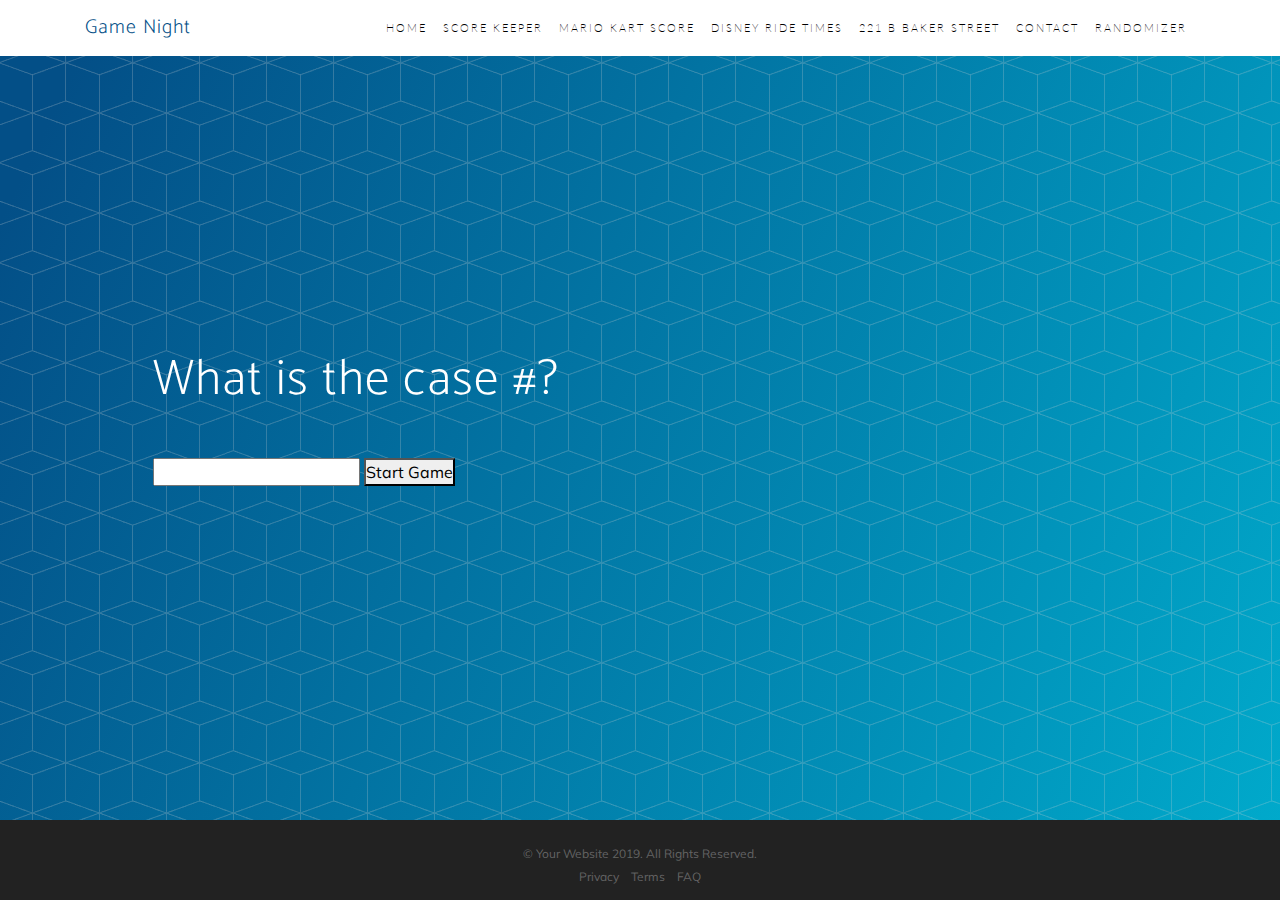
<file: pages/bakerstreet.html>
<!DOCTYPE html>
<html lang="en">

<head>

    <meta charset="utf-8">
    <meta name="viewport" content="width=device-width, initial-scale=1, shrink-to-fit=no">
    <meta name="description" content="">
    <meta name="author" content="">

    <title>Zach Marshall</title>

    <!-- Bootstrap core CSS -->
    <link href="../vendor/bootstrap/css/bootstrap.min.css" rel="stylesheet">

    <!-- Custom fonts for this template -->
    <link href="../vendor/fontawesome-free/css/all.min.css" rel="stylesheet">
    <link rel="stylesheet" href="../vendor/simple-line-icons/css/simple-line-icons.css">
    <link href="https://fonts.googleapis.com/css?family=Lato" rel="stylesheet">
    <link href="https://fonts.googleapis.com/css?family=Catamaran:100,200,300,400,500,600,700,800,900" rel="stylesheet">
    <link href="https://fonts.googleapis.com/css?family=Muli" rel="stylesheet">

    <!-- Custom styles for this template -->
    <link href="../css/new-age.min.css" rel="stylesheet">
    <link href="../css/newStyles.css" rel="stylesheet">

</head>

<body id="page-top">

    <!-- Navigation -->
    <nav class="navbar navbar-expand-lg navbar-light fixed-top" id="mainNav">
        <div class="container">
            <a class="navbar-brand js-scroll-trigger" href="#page-top">Game Night</a>
            <button class="navbar-toggler navbar-toggler-right" type="button" data-toggle="collapse"
                data-target="#navbarResponsive" aria-controls="navbarResponsive" aria-expanded="false"
                aria-label="Toggle navigation">
                <i class="fas fa-bars"></i>
            </button>
            <div class="collapse navbar-collapse" id="navbarResponsive">
                <ul class="navbar-nav ml-auto">
                    <li class="nav-item">
                        <a class="nav-link js-scroll-trigger menu-link-item" href="../index.html">Home</a>
                    </li>
                    <li class="nav-item">
                        <a class="nav-link js-scroll-trigger menu-link-item" href="../pages/score.html">Score Keeper</a>
                    </li>
                    <li class="nav-item">
                        <a class="nav-link js-scroll-trigger menu-link-item" href="../pages/mario.html">Mario Kart
                            Score</a>
                    </li>
                    <li class="nav-item">
                        <a class="nav-link js-scroll-trigger menu-link-item" href="../pages/disney.html">Disney Ride
                            Times</a>
                    </li>
                    <li class="nav-item">
                        <a class="nav-link js-scroll-trigger menu-link-item" href="../pages/bakerstreet.html">221 B
                            Baker Street</a>
                    </li>
                    <li class="nav-item">
                        <a class="nav-link js-scroll-trigger menu-link-item" href="../pages/contact.html">Contact</a>
                    </li>
                    <li class="nav-item">
                        <a class="nav-link js-scroll-trigger menu-link-item"
                            href="../pages/randomizer.html">Randomizer</a>
                    </li>
                </ul>
            </div>
        </div>
    </nav>

    <header class="masthead">
        <div class="container h-100">
            <div class="row h-100">
                <div class="col-lg-7 my-auto">
                    <div class="header-content mx-auto">
                        <h1 class="mb-5" id="getCaseNum">What is the case #?</h1>
                        <input type="number" step="1" min=1 id="caseNum">
                        <button type="button" onclick="startGame()">Start Game</button>
                        <div class="center" id="outputCase">
                            <p class="header" id="outputCaseTitle"></p>
                            <p id="outputCaseText"></p>
                        </div>
                        <div class="center" id="getClue" style="visibility: hidden;">
                            <p id="roomQuestion">What location are you in?</p>
                            <select id="userLocation">
                                <option value="-1"></option>
                                <option value="0">Apothecary</option>
                                <option value="1">Bank</option>
                                <option value="2">Carriage Depot</option>
                                <option value="3">Dock</option>
                                <option value="4">Hotel</option>
                                <option value="5">Locksmith</option>
                                <option value="6">Museum</option>
                                <option value="7">Newspaper Shop</option>
                                <option value="8">Park</option>
                                <option value="9">Pawnbroker</option>
                                <option value="10">Playhouse</option>
                                <option value="11">Pub</option>
                                <option value="12">Scotland Yard</option>
                                <option value="13">Tobacconist</option>
                            </select>
                            <button type="button" onclick="getClue()">Get Clue</button>
                            <p id="outputClueText"></p>
                        </div>
                        <div class="col-lg-5 my-auto">
                            <div class="device-container">
                                <div class="device-mockup iphone6_plus portrait white">
                                </div>
                            </div>
                        </div>
                        <div>
                        </div>
                    </div>
    </header>



    <footer id="footer">
        <div class="container">
            <p>&copy; Your Website 2019. All Rights Reserved.</p>
            <ul class="list-inline">
                <li class="list-inline-item">
                    <a href="#">Privacy</a>
                </li>
                <li class="list-inline-item">
                    <a href="#">Terms</a>
                </li>
                <li class="list-inline-item">
                    <a href="#">FAQ</a>
                </li>
            </ul>
        </div>
    </footer>

    <!-- Bootstrap core JavaScript -->
    <script src="../vendor/jquery/jquery.min.js"></script>
    <script src="../vendor/bootstrap/js/bootstrap.bundle.min.js"></script>

    <!-- Plugin JavaScript -->
    <script src="../vendor/jquery-easing/jquery.easing.min.js"></script>

    <!-- Custom scripts for this template -->
    <script src="../bootstrap_js/new-age.min.js"></script>
    <script src="../app_js/clues.js"></script>

</body>

</html>
</file>
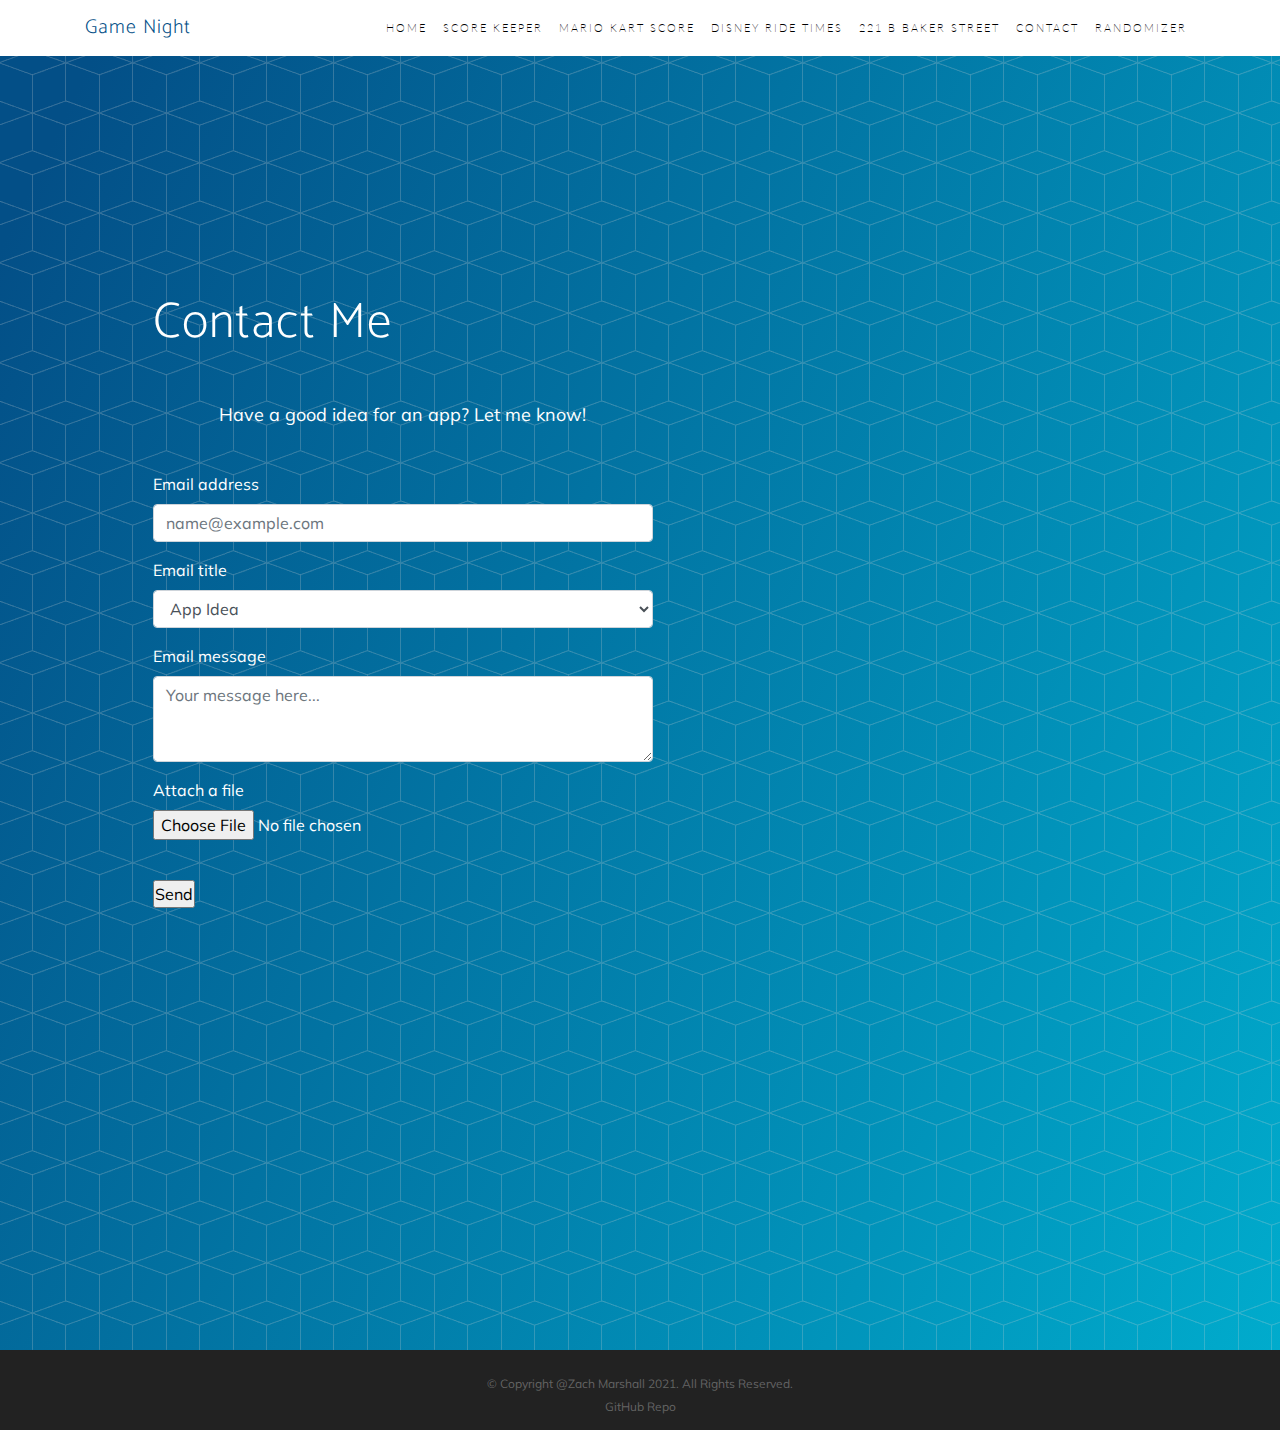
<file: pages/contact.html>
<!DOCTYPE html>
<html lang="en">

<head>

    <meta charset="utf-8">
    <meta name="viewport" content="width=device-width, initial-scale=1, shrink-to-fit=no">
    <meta name="description" content="">
    <meta name="author" content="">

    <title>Zach Marshall</title>

    <!-- Bootstrap core CSS -->
    <link href="../vendor/bootstrap/css/bootstrap.min.css" rel="stylesheet">

    <!-- Custom fonts for this template -->
    <link href="../vendor/fontawesome-free/css/all.min.css" rel="stylesheet">
    <link rel="stylesheet" href="../vendor/simple-line-icons/css/simple-line-icons.css">
    <link href="https://fonts.googleapis.com/css?family=Lato" rel="stylesheet">
    <link href="https://fonts.googleapis.com/css?family=Catamaran:100,200,300,400,500,600,700,800,900" rel="stylesheet">
    <link href="https://fonts.googleapis.com/css?family=Muli" rel="stylesheet">

    <!-- Custom styles for this template -->
    <link href="../css/new-age.min.css" rel="stylesheet">
    <link href="../css/newStyles.css" rel="stylesheet">

</head>

<body id="page-top">

    <!-- Navigation -->
    <nav class="navbar navbar-expand-lg navbar-light fixed-top" id="mainNav">
        <div class="container">
            <a class="navbar-brand js-scroll-trigger" href="#page-top">Game Night</a>
            <button class="navbar-toggler navbar-toggler-right" type="button" data-toggle="collapse"
                data-target="#navbarResponsive" aria-controls="navbarResponsive" aria-expanded="false"
                aria-label="Toggle navigation">
                <i class="fas fa-bars"></i>
            </button>
            <div class="collapse navbar-collapse" id="navbarResponsive">
                <ul class="navbar-nav ml-auto">
                    <li class="nav-item">
                        <a class="nav-link js-scroll-trigger menu-link-item" href="../index.html">Home</a>
                    </li>
                    <li class="nav-item">
                        <a class="nav-link js-scroll-trigger menu-link-item" href="../pages/score.html">Score Keeper</a>
                    </li>
                    <li class="nav-item">
                        <a class="nav-link js-scroll-trigger menu-link-item" href="../pages/mario.html">Mario Kart
                            Score</a>
                    </li>
                    <li class="nav-item">
                        <a class="nav-link js-scroll-trigger menu-link-item" href="../pages/disney.html">Disney Ride
                            Times</a>
                    </li>
                    <li class="nav-item">
                        <a class="nav-link js-scroll-trigger menu-link-item" href="../pages/bakerstreet.html">221 B
                            Baker Street</a>
                    </li>
                    <li class="nav-item">
                        <a class="nav-link js-scroll-trigger menu-link-item" href="../pages/contact.html">Contact</a>
                    </li>
                    <li class="nav-item">
                        <a class="nav-link js-scroll-trigger menu-link-item"
                            href="../pages/randomizer.html">Randomizer</a>
                    </li>
                </ul>
            </div>
        </div>
    </nav>

    <header class="masthead" id="container">
        <div class="container h-100" id="main">
            <div class="row h-100">
                <div class="col-lg-7 my-auto">
                    <div class="header-content mx-auto">
                        <h1 class="mb-5">Contact Me</h1>
                        <div id="container-inside" style="text-align: center;" class="lgtext-respond">
                            <p>Have a good idea for an app? Let me know!</p><br>
                        </div>
                        <form>
                            <div class="form-group">
                                <label for="exampleFormControlInput1">Email address</label>
                                <input type="email" class="form-control" id="exampleFormControlInput1"
                                    placeholder="name@example.com">
                            </div>
                            <div class="form-group">
                                <label for="exampleFormControlSelect1">Email title</label>
                                <select class="form-control" id="exampleFormControlSelect1">
                                    <option>App Idea</option>
                                    <option>Collaboration Idea</option>
                                    <option>I want to give you money</option>
                                </select>
                            </div>
                            <div class="form-group">
                                <label for="exampleFormControlTextarea1">Email message</label>
                                <textarea class="form-control" id="exampleFormControlTextarea1" rows="3"
                                    placeholder="Your message here..."></textarea>
                            </div>
                            <div class="form-group">
                                <label for="exampleFormControlFile1">Attach a file</label>
                                <input type="file" class="form-control-file" id="exampleFormControlFile1">
                            </div><br>
                            <input type="button" class="text-respond" value="Send" id="submitBtn">
                            <div style="padding-bottom: 110px;"></div>
                        </form>
                        <div class="col-lg-5 my-auto">
                            <div class="device-container">
                                <div class="device-mockup iphone6_plus portrait white">
                                </div>
                            </div>
                        </div>
                        <div>
                        </div>
                    </div>
    </header>



    <footer id="footer">
        <div class="container">
            <p>&copy; Copyright @Zach Marshall 2021. All Rights Reserved.</p>
            <ul class="list-inline">
                <li class="list-inline-item">
                    <a href="https://github.com/zachbmarshall/gamenight">GitHub Repo</a>
                </li>
            </ul>
        </div>
    </footer>

    <!-- Bootstrap core JavaScript -->
    <script src="../vendor/jquery/jquery.min.js"></script>
    <script src="../vendor/bootstrap/js/bootstrap.bundle.min.js"></script>

    <!-- Plugin JavaScript -->
    <script src="../vendor/jquery-easing/jquery.easing.min.js"></script>

    <!-- Custom scripts for this template -->
    <script src="../bootstrap_js/new-age.min.js"></script>
    <script src="../app_js/clues.js"></script>

</body>

</html>
</file>
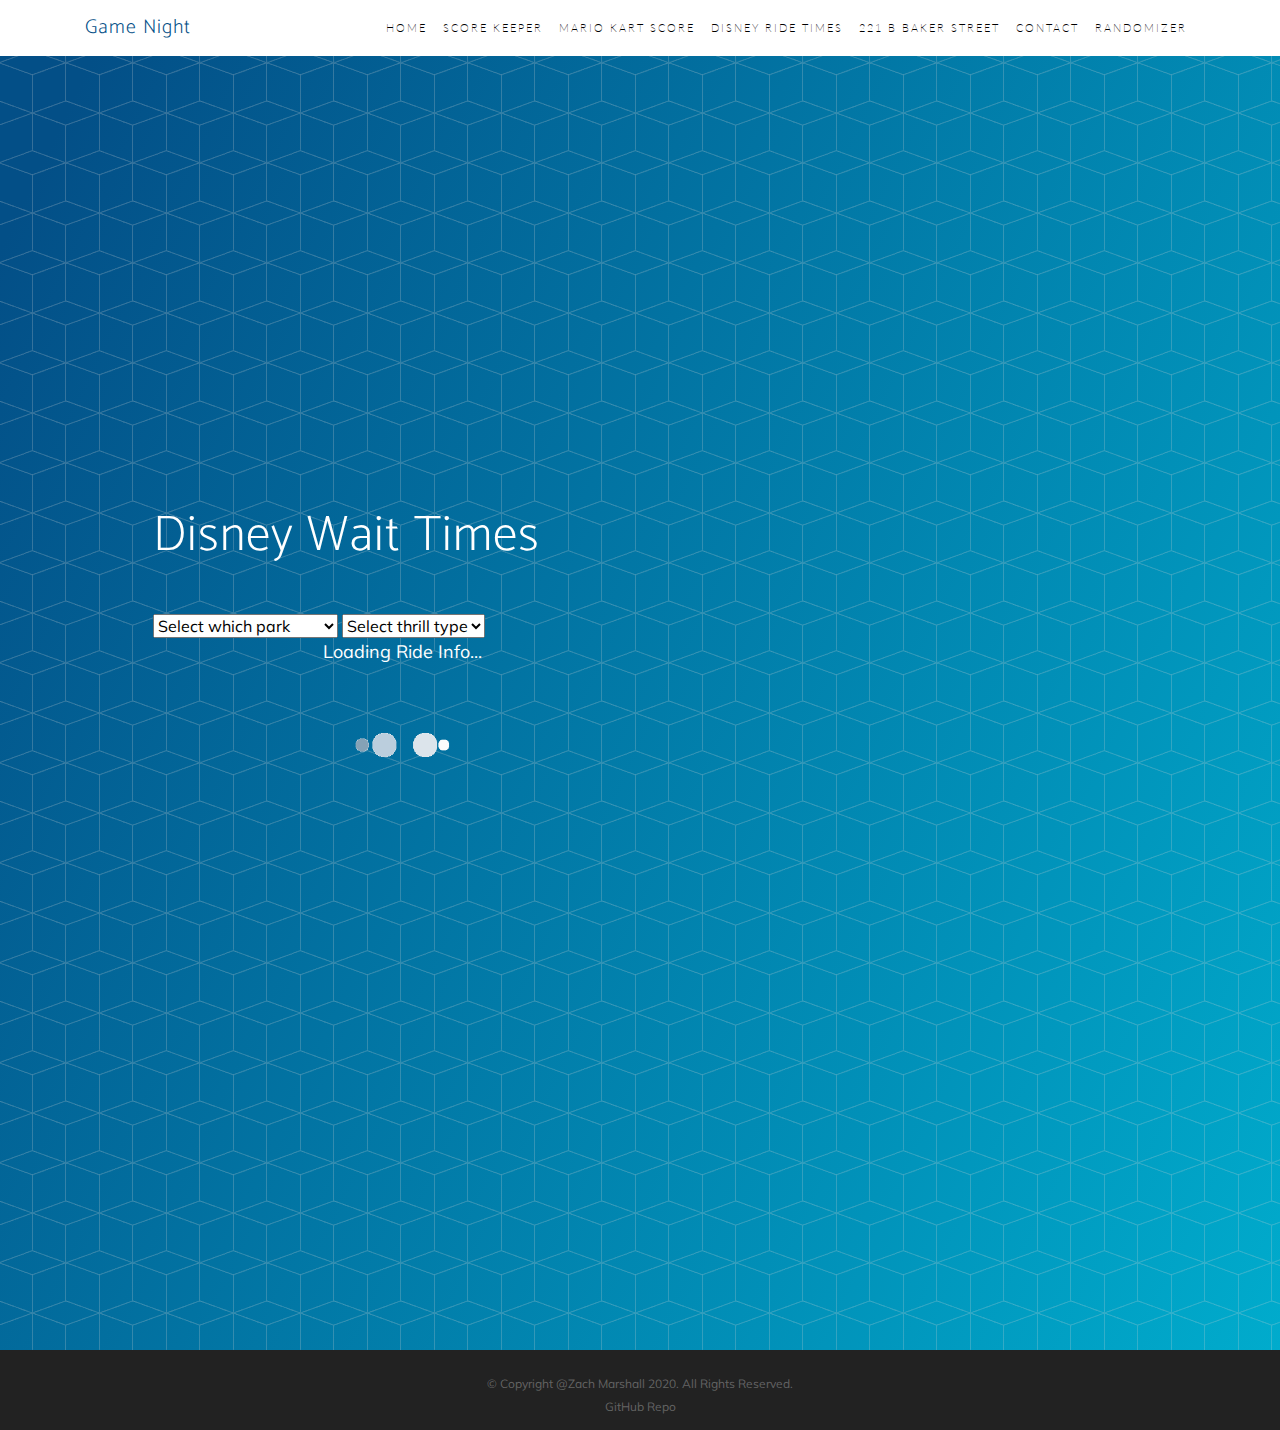
<file: pages/disney.html>
<!DOCTYPE html>
<html lang="en">

<head>

    <meta charset="utf-8">
    <meta name="viewport" content="width=device-width, initial-scale=1, shrink-to-fit=no">
    <meta name="description" content="">
    <meta name="author" content="">

    <title>Zach Marshall</title>

    <!-- Bootstrap core CSS -->
    <link href="../vendor/bootstrap/css/bootstrap.min.css" rel="stylesheet">

    <!-- Custom fonts for this template -->
    <link href="../vendor/fontawesome-free/css/all.min.css" rel="stylesheet">
    <link rel="stylesheet" href="../vendor/simple-line-icons/css/simple-line-icons.css">
    <link href="https://fonts.googleapis.com/css?family=Lato" rel="stylesheet">
    <link href="https://fonts.googleapis.com/css?family=Catamaran:100,200,300,400,500,600,700,800,900" rel="stylesheet">
    <link href="https://fonts.googleapis.com/css?family=Muli" rel="stylesheet">

    <!-- Custom styles for this template -->
    <link href="../css/new-age.min.css" rel="stylesheet">
    <link href="../css/newStyles.css" rel="stylesheet">

</head>

<body id="page-top">

    <!-- Navigation -->
    <nav class="navbar navbar-expand-lg navbar-light fixed-top" id="mainNav">
        <div class="container">
            <a class="navbar-brand js-scroll-trigger" href="#page-top">Game Night</a>
            <button class="navbar-toggler navbar-toggler-right" type="button" data-toggle="collapse"
                data-target="#navbarResponsive" aria-controls="navbarResponsive" aria-expanded="false"
                aria-label="Toggle navigation">
                <i class="fas fa-bars"></i>
            </button>
            <div class="collapse navbar-collapse" id="navbarResponsive">
                <ul class="navbar-nav ml-auto">
                    <li class="nav-item">
                        <a class="nav-link js-scroll-trigger menu-link-item" href="../index.html">Home</a>
                    </li>
                    <li class="nav-item">
                        <a class="nav-link js-scroll-trigger menu-link-item" href="../pages/score.html">Score Keeper</a>
                    </li>
                    <li class="nav-item">
                        <a class="nav-link js-scroll-trigger menu-link-item" href="../pages/mario.html">Mario Kart Score</a>
                    </li>
                    <li class="nav-item">
                        <a class="nav-link js-scroll-trigger menu-link-item" href="../pages/disney.html">Disney Ride
                            Times</a>
                    </li>
                    <li class="nav-item">
                        <a class="nav-link js-scroll-trigger menu-link-item" href="../pages/bakerstreet.html">221 B
                            Baker Street</a>
                    </li>
                    <li class="nav-item">
                        <a class="nav-link js-scroll-trigger menu-link-item" href="../pages/contact.html">Contact</a>
                    </li>
                    <li class="nav-item">
                        <a class="nav-link js-scroll-trigger menu-link-item" href="../pages/randomizer.html">Randomizer</a>
                      </li>
                </ul>
            </div>
        </div>
    </nav>

    <header class="masthead" id="container">
        <div class="container h-100" id="main">
            <div class="row h-100">
                <div class="col-lg-7 my-auto">
                    <div class="header-content mx-auto">
                        <h1 class="mb-5" id="heading">Disney Wait Times</h1>
                        <select id="parkSelect" class="text-respond select">
                            <option value="null" disabled selected>Select which park</option>
                            <option value="both">Both Parks</option>
                            <option value="California Adventures">California Adventures</option>
                            <option value="Disneyland">Disneyland</option>
                        </select>
                        <select id="thrillSelect" class="text-respond select">
                            <option value="null" disabled selected>Select thrill type</option>
                            <option value="allRides">All Rides</option>
                            <option value="Thrill">Thrill Rides</option>
                            <option value="Leisure">Leisure Rides</option>
                        </select>
                        <div id="landSelect" style="display: none;">
                            <div class="center-div" id="CARides">
                                <select class="text-respond select" id="CASelect">
                                    <option value="null" disabled selected>Select which land</option>
                                    <option value="allLands">All Lands</option>
                                    <option value="Cars Land">Cars Land</option>
                                    <option value="Grizzly Peak">Grizzly Peak</option>
                                    <option value="Hollywood Land">Hollywood Land</option>
                                    <option value="Pixar Pier">Pixar Pier</option>
                                </select>
                            </div>
                            <div class="center-div" id="disneyRides">
                                <select class="text-respond select" id="disneySelect">
                                    <option value="null" disabled selected>Select which land</option>
                                    <option value="allLands">All Lands</option>
                                    <option value="Adventureland">Adventureland</option>
                                    <option value="Critter Country">Critter Country</option>
                                    <option value="Fantasyland">Fantasyland</option>
                                    <option value="Frontierland">Frontierland</option>
                                    <option value="Mickey's Toontown">Mickey's Toontown</option>
                                    <option value="New Orleans Square">New Orleans Square</option>
                                    <option value="Star Wars: Galaxy's Edge">Star Wars: Galaxy's Edge</option>
                                    <option value="Tomorrowland">Tomorrowland</option>
                                </select>
                            </div>
                        </div>
                        <div id="isLoaded" style="display: none;">
                            <input type="submit" class="text-respond myButton" value="Search" id="sortRides">
                        </div>
                    </div>
                    <div id="rideInfo">
                        <div id="loadingDiv" style="text-align: center;">
                            <p>Loading Ride Info...</p>
                            <img src="../img/loading.gif" alt="loading..." class="animated-gif">
                        </div>
                    </div>
                    <div class="col-lg-5 my-auto">
                        <div class="device-container">
                            <div class="device-mockup iphone6_plus portrait white">
                            </div>
                        </div>
                    </div>
                    <div>
                    </div>
                </div>
            </div>
        </div>
    </header>



    <footer id="footer">
        <div class="container">
            <p>&copy; Copyright @Zach Marshall 2020. All Rights Reserved.</p>
            <ul class="list-inline">
                <li class="list-inline-item">
                    <a href="https://github.com/zachbmarshall/CreativeProject">GitHub Repo</a>
                </li>
            </ul>
        </div>
    </footer>

    <!-- Bootstrap core JavaScript -->
    <script src="../vendor/jquery/jquery.min.js"></script>
    <script src="../vendor/bootstrap/js/bootstrap.bundle.min.js"></script>

    <!-- Plugin JavaScript -->
    <script src="../vendor/jquery-easing/jquery.easing.min.js"></script>

    <!-- Custom scripts for this template -->
    <script src="../bootstrap_js/new-age.min.js"></script>
    <script text="type/javascript" src="../app_js/class.js"></script>
    <script text="type/javascript" src="../app_js/functions.js"></script>
    <script text="type/javascript" src="../app_js/orderData.js"></script>
    <script text="type/javascript" src="../app_js/disney.js"></script>

</body>

</html>
</file>
<file: vendor/simple-line-icons/css/simple-line-icons.css>
@font-face {
  font-family: 'simple-line-icons';
  src: url('../fonts/Simple-Line-Icons.eot?v=2.4.0');
  src: url('../fonts/Simple-Line-Icons.eot?v=2.4.0#iefix') format('embedded-opentype'), url('../fonts/Simple-Line-Icons.woff2?v=2.4.0') format('woff2'), url('../fonts/Simple-Line-Icons.ttf?v=2.4.0') format('truetype'), url('../fonts/Simple-Line-Icons.woff?v=2.4.0') format('woff'), url('../fonts/Simple-Line-Icons.svg?v=2.4.0#simple-line-icons') format('svg');
  font-weight: normal;
  font-style: normal;
}
/*
 Use the following CSS code if you want to have a class per icon.
 Instead of a list of all class selectors, you can use the generic [class*="icon-"] selector, but it's slower:
*/
.icon-user,
.icon-people,
.icon-user-female,
.icon-user-follow,
.icon-user-following,
.icon-user-unfollow,
.icon-login,
.icon-logout,
.icon-emotsmile,
.icon-phone,
.icon-call-end,
.icon-call-in,
.icon-call-out,
.icon-map,
.icon-location-pin,
.icon-direction,
.icon-directions,
.icon-compass,
.icon-layers,
.icon-menu,
.icon-list,
.icon-options-vertical,
.icon-options,
.icon-arrow-down,
.icon-arrow-left,
.icon-arrow-right,
.icon-arrow-up,
.icon-arrow-up-circle,
.icon-arrow-left-circle,
.icon-arrow-right-circle,
.icon-arrow-down-circle,
.icon-check,
.icon-clock,
.icon-plus,
.icon-minus,
.icon-close,
.icon-event,
.icon-exclamation,
.icon-organization,
.icon-trophy,
.icon-screen-smartphone,
.icon-screen-desktop,
.icon-plane,
.icon-notebook,
.icon-mustache,
.icon-mouse,
.icon-magnet,
.icon-energy,
.icon-disc,
.icon-cursor,
.icon-cursor-move,
.icon-crop,
.icon-chemistry,
.icon-speedometer,
.icon-shield,
.icon-screen-tablet,
.icon-magic-wand,
.icon-hourglass,
.icon-graduation,
.icon-ghost,
.icon-game-controller,
.icon-fire,
.icon-eyeglass,
.icon-envelope-open,
.icon-envelope-letter,
.icon-bell,
.icon-badge,
.icon-anchor,
.icon-wallet,
.icon-vector,
.icon-speech,
.icon-puzzle,
.icon-printer,
.icon-present,
.icon-playlist,
.icon-pin,
.icon-picture,
.icon-handbag,
.icon-globe-alt,
.icon-globe,
.icon-folder-alt,
.icon-folder,
.icon-film,
.icon-feed,
.icon-drop,
.icon-drawer,
.icon-docs,
.icon-doc,
.icon-diamond,
.icon-cup,
.icon-calculator,
.icon-bubbles,
.icon-briefcase,
.icon-book-open,
.icon-basket-loaded,
.icon-basket,
.icon-bag,
.icon-action-undo,
.icon-action-redo,
.icon-wrench,
.icon-umbrella,
.icon-trash,
.icon-tag,
.icon-support,
.icon-frame,
.icon-size-fullscreen,
.icon-size-actual,
.icon-shuffle,
.icon-share-alt,
.icon-share,
.icon-rocket,
.icon-question,
.icon-pie-chart,
.icon-pencil,
.icon-note,
.icon-loop,
.icon-home,
.icon-grid,
.icon-graph,
.icon-microphone,
.icon-music-tone-alt,
.icon-music-tone,
.icon-earphones-alt,
.icon-earphones,
.icon-equalizer,
.icon-like,
.icon-dislike,
.icon-control-start,
.icon-control-rewind,
.icon-control-play,
.icon-control-pause,
.icon-control-forward,
.icon-control-end,
.icon-volume-1,
.icon-volume-2,
.icon-volume-off,
.icon-calendar,
.icon-bulb,
.icon-chart,
.icon-ban,
.icon-bubble,
.icon-camrecorder,
.icon-camera,
.icon-cloud-download,
.icon-cloud-upload,
.icon-envelope,
.icon-eye,
.icon-flag,
.icon-heart,
.icon-info,
.icon-key,
.icon-link,
.icon-lock,
.icon-lock-open,
.icon-magnifier,
.icon-magnifier-add,
.icon-magnifier-remove,
.icon-paper-clip,
.icon-paper-plane,
.icon-power,
.icon-refresh,
.icon-reload,
.icon-settings,
.icon-star,
.icon-symbol-female,
.icon-symbol-male,
.icon-target,
.icon-credit-card,
.icon-paypal,
.icon-social-tumblr,
.icon-social-twitter,
.icon-social-facebook,
.icon-social-instagram,
.icon-social-linkedin,
.icon-social-pinterest,
.icon-social-github,
.icon-social-google,
.icon-social-reddit,
.icon-social-skype,
.icon-social-dribbble,
.icon-social-behance,
.icon-social-foursqare,
.icon-social-soundcloud,
.icon-social-spotify,
.icon-social-stumbleupon,
.icon-social-youtube,
.icon-social-dropbox,
.icon-social-vkontakte,
.icon-social-steam {
  font-family: 'simple-line-icons';
  speak: none;
  font-style: normal;
  font-weight: normal;
  font-variant: normal;
  text-transform: none;
  line-height: 1;
  /* Better Font Rendering =========== */
  -webkit-font-smoothing: antialiased;
  -moz-osx-font-smoothing: grayscale;
}
.icon-user:before {
  content: "\e005";
}
.icon-people:before {
  content: "\e001";
}
.icon-user-female:before {
  content: "\e000";
}
.icon-user-follow:before {
  content: "\e002";
}
.icon-user-following:before {
  content: "\e003";
}
.icon-user-unfollow:before {
  content: "\e004";
}
.icon-login:before {
  content: "\e066";
}
.icon-logout:before {
  content: "\e065";
}
.icon-emotsmile:before {
  content: "\e021";
}
.icon-phone:before {
  content: "\e600";
}
.icon-call-end:before {
  content: "\e048";
}
.icon-call-in:before {
  content: "\e047";
}
.icon-call-out:before {
  content: "\e046";
}
.icon-map:before {
  content: "\e033";
}
.icon-location-pin:before {
  content: "\e096";
}
.icon-direction:before {
  content: "\e042";
}
.icon-directions:before {
  content: "\e041";
}
.icon-compass:before {
  content: "\e045";
}
.icon-layers:before {
  content: "\e034";
}
.icon-menu:before {
  content: "\e601";
}
.icon-list:before {
  content: "\e067";
}
.icon-options-vertical:before {
  content: "\e602";
}
.icon-options:before {
  content: "\e603";
}
.icon-arrow-down:before {
  content: "\e604";
}
.icon-arrow-left:before {
  content: "\e605";
}
.icon-arrow-right:before {
  content: "\e606";
}
.icon-arrow-up:before {
  content: "\e607";
}
.icon-arrow-up-circle:before {
  content: "\e078";
}
.icon-arrow-left-circle:before {
  content: "\e07a";
}
.icon-arrow-right-circle:before {
  content: "\e079";
}
.icon-arrow-down-circle:before {
  content: "\e07b";
}
.icon-check:before {
  content: "\e080";
}
.icon-clock:before {
  content: "\e081";
}
.icon-plus:before {
  content: "\e095";
}
.icon-minus:before {
  content: "\e615";
}
.icon-close:before {
  content: "\e082";
}
.icon-event:before {
  content: "\e619";
}
.icon-exclamation:before {
  content: "\e617";
}
.icon-organization:before {
  content: "\e616";
}
.icon-trophy:before {
  content: "\e006";
}
.icon-screen-smartphone:before {
  content: "\e010";
}
.icon-screen-desktop:before {
  content: "\e011";
}
.icon-plane:before {
  content: "\e012";
}
.icon-notebook:before {
  content: "\e013";
}
.icon-mustache:before {
  content: "\e014";
}
.icon-mouse:before {
  content: "\e015";
}
.icon-magnet:before {
  content: "\e016";
}
.icon-energy:before {
  content: "\e020";
}
.icon-disc:before {
  content: "\e022";
}
.icon-cursor:before {
  content: "\e06e";
}
.icon-cursor-move:before {
  content: "\e023";
}
.icon-crop:before {
  content: "\e024";
}
.icon-chemistry:before {
  content: "\e026";
}
.icon-speedometer:before {
  content: "\e007";
}
.icon-shield:before {
  content: "\e00e";
}
.icon-screen-tablet:before {
  content: "\e00f";
}
.icon-magic-wand:before {
  content: "\e017";
}
.icon-hourglass:before {
  content: "\e018";
}
.icon-graduation:before {
  content: "\e019";
}
.icon-ghost:before {
  content: "\e01a";
}
.icon-game-controller:before {
  content: "\e01b";
}
.icon-fire:before {
  content: "\e01c";
}
.icon-eyeglass:before {
  content: "\e01d";
}
.icon-envelope-open:before {
  content: "\e01e";
}
.icon-envelope-letter:before {
  content: "\e01f";
}
.icon-bell:before {
  content: "\e027";
}
.icon-badge:before {
  content: "\e028";
}
.icon-anchor:before {
  content: "\e029";
}
.icon-wallet:before {
  content: "\e02a";
}
.icon-vector:before {
  content: "\e02b";
}
.icon-speech:before {
  content: "\e02c";
}
.icon-puzzle:before {
  content: "\e02d";
}
.icon-printer:before {
  content: "\e02e";
}
.icon-present:before {
  content: "\e02f";
}
.icon-playlist:before {
  content: "\e030";
}
.icon-pin:before {
  content: "\e031";
}
.icon-picture:before {
  content: "\e032";
}
.icon-handbag:before {
  content: "\e035";
}
.icon-globe-alt:before {
  content: "\e036";
}
.icon-globe:before {
  content: "\e037";
}
.icon-folder-alt:before {
  content: "\e039";
}
.icon-folder:before {
  content: "\e089";
}
.icon-film:before {
  content: "\e03a";
}
.icon-feed:before {
  content: "\e03b";
}
.icon-drop:before {
  content: "\e03e";
}
.icon-drawer:before {
  content: "\e03f";
}
.icon-docs:before {
  content: "\e040";
}
.icon-doc:before {
  content: "\e085";
}
.icon-diamond:before {
  content: "\e043";
}
.icon-cup:before {
  content: "\e044";
}
.icon-calculator:before {
  content: "\e049";
}
.icon-bubbles:before {
  content: "\e04a";
}
.icon-briefcase:before {
  content: "\e04b";
}
.icon-book-open:before {
  content: "\e04c";
}
.icon-basket-loaded:before {
  content: "\e04d";
}
.icon-basket:before {
  content: "\e04e";
}
.icon-bag:before {
  content: "\e04f";
}
.icon-action-undo:before {
  content: "\e050";
}
.icon-action-redo:before {
  content: "\e051";
}
.icon-wrench:before {
  content: "\e052";
}
.icon-umbrella:before {
  content: "\e053";
}
.icon-trash:before {
  content: "\e054";
}
.icon-tag:before {
  content: "\e055";
}
.icon-support:before {
  content: "\e056";
}
.icon-frame:before {
  content: "\e038";
}
.icon-size-fullscreen:before {
  content: "\e057";
}
.icon-size-actual:before {
  content: "\e058";
}
.icon-shuffle:before {
  content: "\e059";
}
.icon-share-alt:before {
  content: "\e05a";
}
.icon-share:before {
  content: "\e05b";
}
.icon-rocket:before {
  content: "\e05c";
}
.icon-question:before {
  content: "\e05d";
}
.icon-pie-chart:before {
  content: "\e05e";
}
.icon-pencil:before {
  content: "\e05f";
}
.icon-note:before {
  content: "\e060";
}
.icon-loop:before {
  content: "\e064";
}
.icon-home:before {
  content: "\e069";
}
.icon-grid:before {
  content: "\e06a";
}
.icon-graph:before {
  content: "\e06b";
}
.icon-microphone:before {
  content: "\e063";
}
.icon-music-tone-alt:before {
  content: "\e061";
}
.icon-music-tone:before {
  content: "\e062";
}
.icon-earphones-alt:before {
  content: "\e03c";
}
.icon-earphones:before {
  content: "\e03d";
}
.icon-equalizer:before {
  content: "\e06c";
}
.icon-like:before {
  content: "\e068";
}
.icon-dislike:before {
  content: "\e06d";
}
.icon-control-start:before {
  content: "\e06f";
}
.icon-control-rewind:before {
  content: "\e070";
}
.icon-control-play:before {
  content: "\e071";
}
.icon-control-pause:before {
  content: "\e072";
}
.icon-control-forward:before {
  content: "\e073";
}
.icon-control-end:before {
  content: "\e074";
}
.icon-volume-1:before {
  content: "\e09f";
}
.icon-volume-2:before {
  content: "\e0a0";
}
.icon-volume-off:before {
  content: "\e0a1";
}
.icon-calendar:before {
  content: "\e075";
}
.icon-bulb:before {
  content: "\e076";
}
.icon-chart:before {
  content: "\e077";
}
.icon-ban:before {
  content: "\e07c";
}
.icon-bubble:before {
  content: "\e07d";
}
.icon-camrecorder:before {
  content: "\e07e";
}
.icon-camera:before {
  content: "\e07f";
}
.icon-cloud-download:before {
  content: "\e083";
}
.icon-cloud-upload:before {
  content: "\e084";
}
.icon-envelope:before {
  content: "\e086";
}
.icon-eye:before {
  content: "\e087";
}
.icon-flag:before {
  content: "\e088";
}
.icon-heart:before {
  content: "\e08a";
}
.icon-info:before {
  content: "\e08b";
}
.icon-key:before {
  content: "\e08c";
}
.icon-link:before {
  content: "\e08d";
}
.icon-lock:before {
  content: "\e08e";
}
.icon-lock-open:before {
  content: "\e08f";
}
.icon-magnifier:before {
  content: "\e090";
}
.icon-magnifier-add:before {
  content: "\e091";
}
.icon-magnifier-remove:before {
  content: "\e092";
}
.icon-paper-clip:before {
  content: "\e093";
}
.icon-paper-plane:before {
  content: "\e094";
}
.icon-power:before {
  content: "\e097";
}
.icon-refresh:before {
  content: "\e098";
}
.icon-reload:before {
  content: "\e099";
}
.icon-settings:before {
  content: "\e09a";
}
.icon-star:before {
  content: "\e09b";
}
.icon-symbol-female:before {
  content: "\e09c";
}
.icon-symbol-male:before {
  content: "\e09d";
}
.icon-target:before {
  content: "\e09e";
}
.icon-credit-card:before {
  content: "\e025";
}
.icon-paypal:before {
  content: "\e608";
}
.icon-social-tumblr:before {
  content: "\e00a";
}
.icon-social-twitter:before {
  content: "\e009";
}
.icon-social-facebook:before {
  content: "\e00b";
}
.icon-social-instagram:before {
  content: "\e609";
}
.icon-social-linkedin:before {
  content: "\e60a";
}
.icon-social-pinterest:before {
  content: "\e60b";
}
.icon-social-github:before {
  content: "\e60c";
}
.icon-social-google:before {
  content: "\e60d";
}
.icon-social-reddit:before {
  content: "\e60e";
}
.icon-social-skype:before {
  content: "\e60f";
}
.icon-social-dribbble:before {
  content: "\e00d";
}
.icon-social-behance:before {
  content: "\e610";
}
.icon-social-foursqare:before {
  content: "\e611";
}
.icon-social-soundcloud:before {
  content: "\e612";
}
.icon-social-spotify:before {
  content: "\e613";
}
.icon-social-stumbleupon:before {
  content: "\e614";
}
.icon-social-youtube:before {
  content: "\e008";
}
.icon-social-dropbox:before {
  content: "\e00c";
}
.icon-social-vkontakte:before {
  content: "\e618";
}
.icon-social-steam:before {
  content: "\e620";
}
</file>
<file: css/newStyles.css>
*{
    margin: 0;
    padding: 0;
}

html,body{
    height: 100%;
}
header.masthead{
    display: flex;
    position:relative;
    width:100%;
    padding-top:150px;
    padding-bottom:100px;
    color:rgb(255, 255, 255);
    background:url(../img/bg-pattern.png), linear-gradient( 115.7deg,  rgba(3,79,135,1) 6.2%, rgba(0,184,214,1) 112.9% );
}

#container{
    min-height: 150%;
    float: left;
    overflow: auto;
}

#container-score{
    min-height: 250%;
    float: left;
    overflow: auto;
}

#main{
    min-height: 100%;
    padding-bottom: 80px;
    float: left;
}

#footer{
    position: relative;
    height: 80px;
    margin-top: -80px;
    clear: both;
}

.mainImg {
    max-width: 35%;
    height: auto;
}

#mainNav {
    background-color: white;
}

.menu-link-item {
    color: black !important;
}

img.animated-gif {
    width: 120px;
    height: auto;
}

#container {
    padding-bottom: 110px;
}

.scrolling-wrapper {
    overflow-x: scroll;
    overflow-y: hidden;
    white-space: nowrap;
    -webkit-overflow-scrolling: touch;
}

.card {
    width: 250px;
    display: inline-block;
    background: transparent;
    text-align: center;
}

.innerCard {
    overflow: hidden; 
    text-overflow: ellipsis; 
    white-space: nowrap;

}

.box_bg{
    background-color: rgb(0,0,0,0.5);
}
.navbar-brand{
    color:rgb(3,79,135) !important;
    font-family:Catamaran,Helvetica,Arial,sans-serif;
    font-weight:bold;
    letter-spacing:1px;
}

#short_wait{
    background-color: rgb(95,165,90,.7);
}
#long_wait{
    background-color: rgb(246,213,31,.7);
}
#normal_wait{
    background-color: rgb(0,0,0,.5);
}
#closed_wait{
    background-color: rgb(255,28,32,.7);
}

.selectOption {
    height: 5em;
    width: 100%;
    text-align: center;
    font-size: 1.5em;
 }
 .inputOption{
    height: 5em;
    width: 100%;
    text-align: center;
    font-size: 1.5em;
 }

 .selectBtn{
    width: 50%;
 }

 .centerBtn{
    display: table;
    width: 1.5em;
    margin: 0 auto;
 }

 .randomItems {
    width: 100%;
    min-height: 30px;
    padding: 10px;
    margin-bottom: 10px;
    display: flex;
    align-items: center;
}

.delete {
    display: block;
    margin-left: auto;
}
</file>
<file: css/new-age.min.css>
/*!
 * Start Bootstrap - New Age v5.0.7 (https://startbootstrap.com/template-overviews/new-age)
 * Copyright 2013-2019 Start Bootstrap
 * Licensed under MIT (https://github.com/BlackrockDigital/startbootstrap-new-age/blob/master/LICENSE)
 */body,html{width:100%;height:100%}body{font-family:Muli,Helvetica,Arial,sans-serif}a{color:#fdcc52;transition:all .35s}a:focus,a:hover{color:#fcbd20}hr{max-width:100px;margin:25px auto 0;border-width:1px;border-color:rgba(34,34,34,.1)}hr.light{border-color:#fff}h1,h2,h3,h4,h5,h6{font-family:Catamaran,Helvetica,Arial,sans-serif;font-weight:200;letter-spacing:1px}p{font-size:18px;line-height:1.5;margin-bottom:20px}section{padding:100px 0}section h2{font-size:50px}#mainNav{border-color:rgba(34,34,34,.05);background-color:#fff;transition:all .35s;font-family:Catamaran,Helvetica,Arial,sans-serif;font-weight:200;letter-spacing:1px}#mainNav .navbar-brand{color:#fdcc52;font-family:Catamaran,Helvetica,Arial,sans-serif;font-weight:200;letter-spacing:1px}#mainNav .navbar-brand:focus,#mainNav .navbar-brand:hover{color:#fcbd20}#mainNav .navbar-toggler{font-size:12px;padding:8px 10px;color:#222}#mainNav .navbar-nav>li>a{font-size:11px;font-family:Lato,Helvetica,Arial,sans-serif;letter-spacing:2px;text-transform:uppercase}#mainNav .navbar-nav>li>a.active{color:#fdcc52!important;background-color:transparent}#mainNav .navbar-nav>li>a.active:hover{background-color:transparent}#mainNav .navbar-nav>li>a,#mainNav .navbar-nav>li>a:focus{color:#222}#mainNav .navbar-nav>li>a:focus:hover,#mainNav .navbar-nav>li>a:hover{color:#fdcc52}@media (min-width:992px){#mainNav{border-color:transparent;background-color:transparent}#mainNav .navbar-brand{color:fade(white,70%)}#mainNav .navbar-brand:focus,#mainNav .navbar-brand:hover{color:#fff}#mainNav .navbar-nav>li>a,#mainNav .navbar-nav>li>a:focus{color:rgba(255,255,255,.7)}#mainNav .navbar-nav>li>a:focus:hover,#mainNav .navbar-nav>li>a:hover{color:#fff}#mainNav.navbar-shrink{border-color:rgba(34,34,34,.1);background-color:#fff}#mainNav.navbar-shrink .navbar-brand{color:#222}#mainNav.navbar-shrink .navbar-brand:focus,#mainNav.navbar-shrink .navbar-brand:hover{color:#fdcc52}#mainNav.navbar-shrink .navbar-nav>li>a,#mainNav.navbar-shrink .navbar-nav>li>a:focus{color:#222}#mainNav.navbar-shrink .navbar-nav>li>a:focus:hover,#mainNav.navbar-shrink .navbar-nav>li>a:hover{color:#fdcc52}}header.masthead{position:relative;width:100%;padding-top:150px;padding-bottom:100px;color:#fff;background:url(../img/bg-pattern.png),#7b4397;background:url(../img/bg-pattern.png),linear-gradient(to left,#7b4397,#dc2430)}header.masthead .header-content{max-width:500px;margin-bottom:100px;text-align:center}header.masthead .header-content h1{font-size:30px}header.masthead .device-container{max-width:325px;margin-right:auto;margin-left:auto}header.masthead .device-container .screen img{border-radius:3px}@media (min-width:992px){header.masthead{height:100vh;min-height:775px;padding-top:0;padding-bottom:0}header.masthead .header-content{margin-bottom:0;text-align:left}header.masthead .header-content h1{font-size:50px}header.masthead .device-container{max-width:325px}}section.download{position:relative;padding:150px 0}section.download h2{font-size:50px;margin-top:0}section.download .badges .badge-link{display:block;margin-bottom:25px}section.download .badges .badge-link:last-child{margin-bottom:0}section.download .badges .badge-link img{height:60px}@media (min-width:768px){section.download .badges .badge-link{display:inline-block;margin-bottom:0}}@media (min-width:768px){section.download h2{font-size:70px}}section.features .section-heading{margin-bottom:100px}section.features .section-heading h2{margin-top:0}section.features .section-heading p{margin-bottom:0}section.features .device-container,section.features .feature-item{max-width:325px;margin:0 auto}section.features .device-container{margin-bottom:100px}@media (min-width:992px){section.features .device-container{margin-bottom:0}}section.features .feature-item{padding-top:50px;padding-bottom:50px;text-align:center}section.features .feature-item h3{font-size:30px}section.features .feature-item i{font-size:80px;display:block;margin-bottom:15px;background:linear-gradient(to left,#7b4397,#dc2430);-webkit-background-clip:text;-webkit-text-fill-color:transparent}section.cta{position:relative;padding:250px 0;background-image:url(../img/bg-cta.jpg);background-position:center;background-size:cover}section.cta .cta-content{position:relative;z-index:1}section.cta .cta-content h2{font-size:50px;max-width:450px;margin-top:0;margin-bottom:25px;color:#fff}@media (min-width:768px){section.cta .cta-content h2{font-size:80px}}section.cta .overlay{position:absolute;top:0;left:0;width:100%;height:100%;background-color:rgba(0,0,0,.5)}section.contact{text-align:center}section.contact h2{margin-top:0;margin-bottom:25px}section.contact h2 i{color:#dd4b39}section.contact ul.list-social{margin-bottom:0}section.contact ul.list-social li a{font-size:40px;line-height:80px;display:block;width:80px;height:80px;color:#fff;border-radius:100%}section.contact ul.list-social li.social-twitter a{background-color:#1da1f2}section.contact ul.list-social li.social-twitter a:hover{background-color:#0d95e8}section.contact ul.list-social li.social-facebook a{background-color:#3b5998}section.contact ul.list-social li.social-facebook a:hover{background-color:#344e86}section.contact ul.list-social li.social-google-plus a{background-color:#dd4b39}section.contact ul.list-social li.social-google-plus a:hover{background-color:#d73925}footer{padding:25px 0;text-align:center;color:rgba(255,255,255,.3);background-color:#222}footer p{font-size:12px;margin:0}footer ul{margin-bottom:0}footer ul li a{font-size:12px;color:rgba(255,255,255,.3)}footer ul li a.active,footer ul li a:active,footer ul li a:focus,footer ul li a:hover{text-decoration:none}.bg-primary{background:#fdcc52;background:linear-gradient(#fdcc52,#fdc539)}.text-primary{color:#fdcc52}.no-gutter>[class*=col-]{padding-right:0;padding-left:0}.btn-outline{color:#fff;border:1px solid;border-color:#fff}.btn-outline.active,.btn-outline:active,.btn-outline:focus,.btn-outline:hover{color:#fff;border-color:#fdcc52;background-color:#fdcc52}.btn{border-radius:300px;font-family:Lato,Helvetica,Arial,sans-serif;letter-spacing:2px;text-transform:uppercase}.btn-xl{font-size:11px;padding:15px 45px}
</file>
